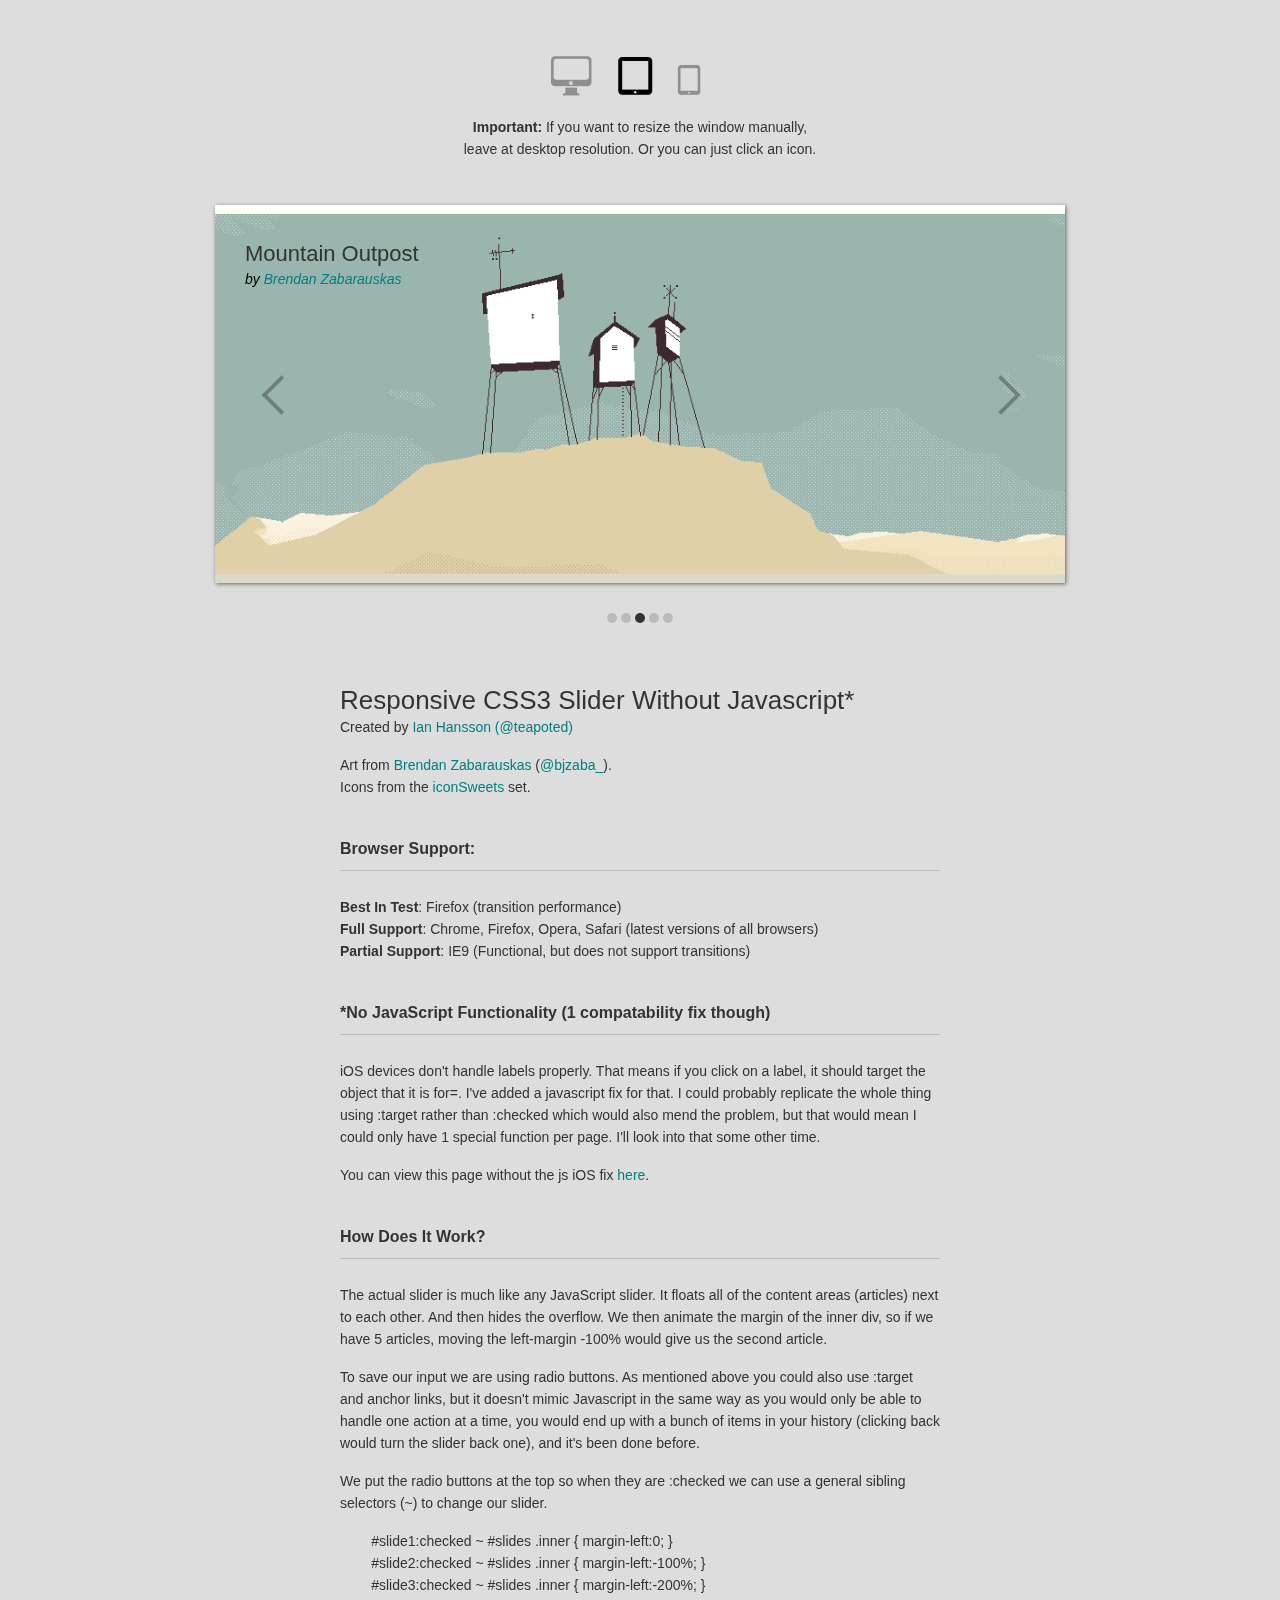
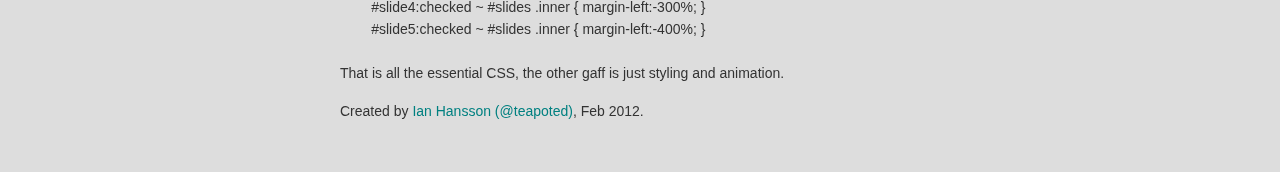
<file: public/demo.html>
<!DOCTYPE html>
<html class="no-js" lang="en"><head>
<meta http-equiv="content-type" content="text/html; charset=UTF-8">


	<meta charset="utf-8">
	<meta content="IE=edge,chrome=1" http-equiv="X-UA-Compatible">
	<meta name="viewport" content="width=device-width">

	<title>CSScience - CSS3 Responsive Slider / Carousel Using Radio Buttons</title>

	<!-- CSS -->
	<link href="stylesheets/demo.css" media="screen, projection" rel="stylesheet" type="text/css">

	<!-- 	This is the only script in here, because iOS devices don't work properly with labels by default.
		via http://v4.thewatchmakerproject.com/blog/how-to-fix-the-broken-ipad-form-label-click-issue/ 
		
		
		View this page without this script : http://csscience.com/responsiveslidercss3/nojs.html
	-->
	<script type="text/javascript" src="javascripts/iosLabelFix.js"></script>
	
	
</head>

<body>

	<!-- Enable MaxWidth Switching -->

	<input name="respond" id="desktop" type="radio">
	<input checked="checked" selected="true" name="respond" id="tablet" type="radio">
	<input name="respond" id="mobile" type="radio">
	
	<article id="slider">
		

		<!-- MaxWidth Options -->
		
		<div class="respond">
		
			<label class="desktop" for="desktop"></label>
			<label class="tablet" for="tablet"></label>
			<label class="mobile" for="mobile"></label>
			<p><strong>Important:</strong> If you want to resize the window manually, leave at desktop resolution. Or you can just click an icon.</p>
		
		</div> <!-- .respond -->
		
	
		<!-- Slider Setup -->
	
		<input selected="true" name="slider" id="slide1" type="radio">
		<input selected="true" name="slider" id="slide2" type="radio">
		<input checked="checked" selected="false" name="slider" id="slide3" type="radio">
		<input selected="false" name="slider" id="slide4" type="radio">
		<input selected="true" name="slider" id="slide5" type="radio">
	
	
		<!-- The Slider -->
		
		<div id="slides">
		
			<div id="overflow">
			
				<div class="inner">
				
					<article>
						<div class="info"><h3>Cloud Dragon</h3> by <a href="http://voyager3.tumblr.com/">Brendan Zabarauskas</a></div>
						<img src="images/demo/CouldDragonByBjzaba.png">
					</article>
					
					<article>
						<div class="info"><h3>Mountain Fort</h3> by <a href="http://voyager3.tumblr.com/">Brendan Zabarauskas</a></div>
						<img src="images/demo/MountainFortByBjzaba.png">
					</article>
					
					<article>
						<div class="info"><h3>Mountain Outpost</h3> by <a href="http://voyager3.tumblr.com/">Brendan Zabarauskas</a></div>
						<img src="images/demo/MountainOutpostByBjzaba.png">
					</article>
					
					<article>
						<div class="info"><h3>Cliffs</h3> by <a href="http://voyager3.tumblr.com/">Brendan Zabarauskas</a></div>
						<img src="images/demo/CliffsByBjzaba.png">
					</article>
					
					<article>
						<div class="info"><h3>Hill Fort</h3> by <a href="http://voyager3.tumblr.com/">Brendan Zabarauskas</a></div>
						<img src="images/demo/HillFortByBjzaba.png">
					</article>
					
				</div> <!-- .inner -->
				
			</div> <!-- #overflow -->
		
		</div> <!-- #slides -->
	
	
		<!-- Controls and Active Slide Display -->
	
		<div id="controls">

			<label for="slide1"></label>
			<label for="slide2"></label>
			<label for="slide3"></label>
			<label for="slide4"></label>
			<label for="slide5"></label>
		
		</div> <!-- #controls -->
		
		<div id="active">

			<label for="slide1"></label>
			<label for="slide2"></label>
			<label for="slide3"></label>
			<label for="slide4"></label>
			<label for="slide5"></label>
			
		</div> <!-- #active -->
	
	
		<div id="description">
					
			<span class="catch">Select catcher</span>
					
			<h1>Responsive CSS3 Slider Without Javascript*</h1>
			<p>Created by <a href="http://twitter.com/teapoted">Ian Hansson (@teapoted)</a></p>
			<p>Art from <a href="http://voyager3.tumblr.com/">Brendan Zabarauskas</a> (<a href="http://twitter.com/bjzaba_">@bjzaba_</a>). <br>
			Icons from the <a href="http://iconsweets.com/">iconSweets</a> set.</p>
		
				<!-- Slider Description -->
				
				<h2>Browser Support:</h2>
				<p><strong>Best In Test</strong>: Firefox (transition performance) <br>
				<strong>Full Support</strong>: Chrome, Firefox, Opera, Safari (latest versions of all browsers)<br>
				<strong>Partial Support</strong>: IE9 (Functional, but does not support transitions) </p>
	
				<h2>*No JavaScript Functionality (1 compatability fix though)</h2>
				<p>iOS devices don't handle labels properly. That means if you click on a label, it should target the
				object that it is for=. I've added a javascript fix for that. I could probably replicate the whole thing
				using :target rather than :checked which would also mend the problem, but that would mean I could only 
				have 1 special function per page. I'll look into that some other time.</p>
				<p>You can view this page without the js iOS fix <a href="http://csscience.com/responsiveslidercss3/nojs.html">here</a>.</p>

				<h2>How Does It Work?</h2>
				<p>The actual slider is much like any JavaScript slider. It floats all of the content areas (articles) next
				to each other. And then hides the overflow. We then animate the margin of the inner div, so if we have 5 articles,
				moving the left-margin -100% would give us the second article.</p>
				<p>To save our input we are using radio buttons. As mentioned above you could also use :target and anchor links, 
				but it doesn't mimic Javascript in the same way as you would only be able to handle one action at a time, you would
				end up with a bunch of items in your history (clicking back would turn the slider back one), and it's been done before.</p>
				<p>We put the radio buttons at the top so when they are :checked we can use a general sibling selectors (~) to change our 
				slider.</p>
				<pre>	#slide1:checked ~ #slides .inner { margin-left:0; }
	#slide2:checked ~ #slides .inner { margin-left:-100%; }
	#slide3:checked ~ #slides .inner { margin-left:-200%; }
	#slide4:checked ~ #slides .inner { margin-left:-300%; }
	#slide5:checked ~ #slides .inner { margin-left:-400%; }
				</pre>
				<p>That is all the essential CSS, the other gaff is just styling and animation.</p>
				
				<p>Created by <a href="http://twitter.com/teapoted">Ian Hansson (@teapoted)</a>, Feb 2012.</p>
				
		</div> <!-- #description -->
	
	</article> <!-- #slider -->
		
	

</body></html>
</file>
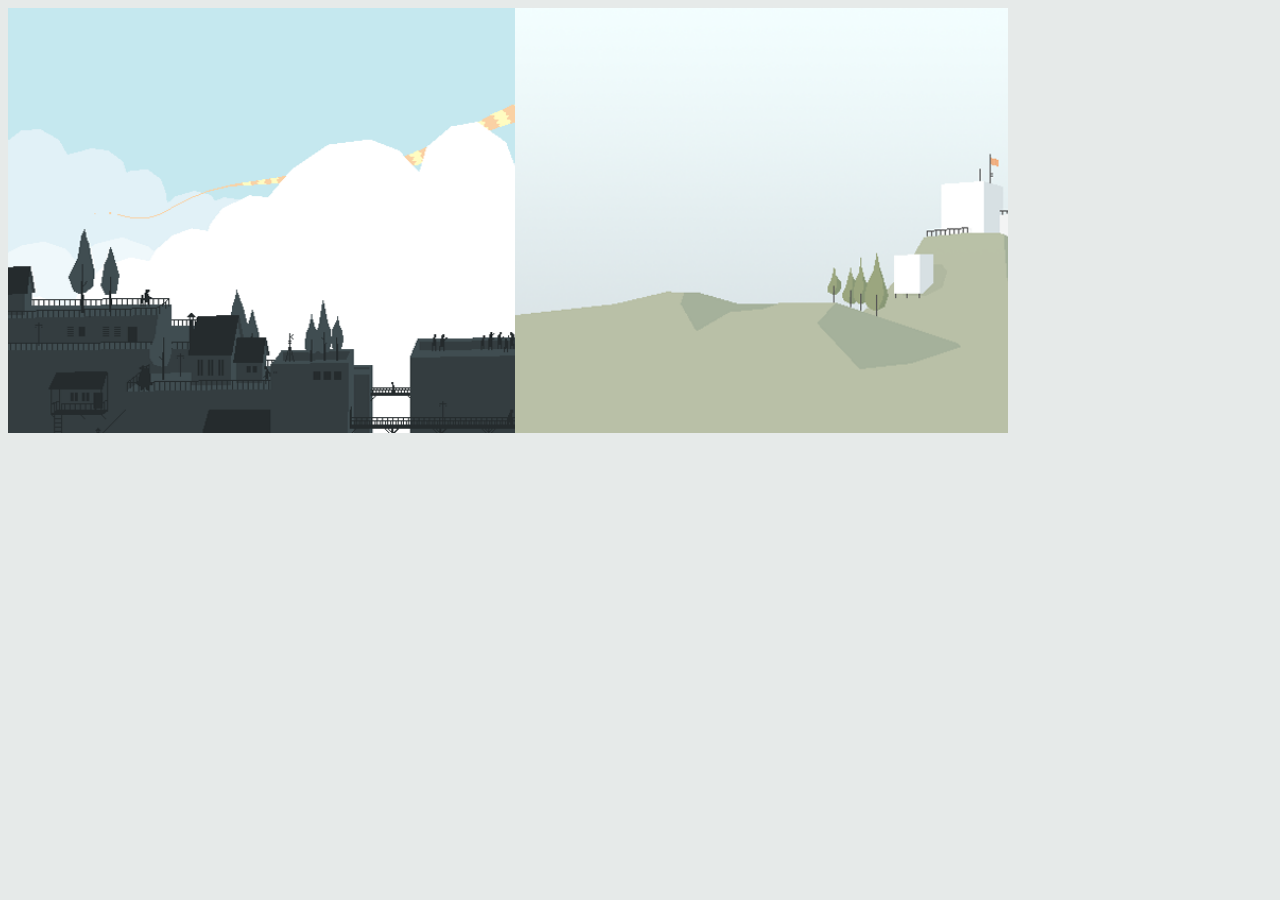
<file: public/imagescroll.html>
<!DOCTYPE HTML>
<html>
<head>
    <title>HTML5图片滚动效果</title>
    <!--页面编码-->
    <meta http-equiv="Content-Type" content="text/html; charset=UTF-8"/>
    <!--initial-scale初始缩放比例,maximum-scale允许缩放的最大比例-->
    <meta name="viewport" content="initial-scale=1.0, maximum-scale=1.0">
    <!--设置工程是否全屏运行-->
    <meta name="apple-mobile-web-app-capable" content="yes">
    <!--设置状态栏的style(black-translucent,black,default)-->
    <meta name="apple-mobile-web-app-status-bar-style" content="black">
    <!--用户是否可以手动缩 (no,yes)-->
    <meta name="viewport" content="user-scalable=no, width=device-width"/>
    <!--设置页面宽度-->
    <!--<meta name="viewport" content="width=320"/>-->

    <!--页面最小宽度是1024时加载style.css-->
    <link rel="stylesheet" media="screen and (min-width: 1025px)" href="stylesheets/style.css">
    <link rel="stylesheet" media="screen and (max-width: 1024px) and (min-width:700px) and (orientation:portrait)" href="stylesheets/ipad_v_style.css">
    <link rel="stylesheet" media="screen and (max-width: 1024px) and (min-width:700px) and (orientation:landscape)" href="stylesheets/ipad_h_style.css">

    <script type="text/javascript" src='javascripts/jquery-1.8.1.min.js'></script>
    <script>

var pagenum = 5;
var curpage = 1;

var pagewidth = 1024;

        window.onload = function() {
            pagewidth=$("#overflow").width().valueOf();
            $("#slides .inner").width(pagewidth*pagenum);

            //$("#slides .inner article").style.width  = $("body").style.width;
        };

        //

    </script>
</head>
<body>

<div id="slides">

    <div id="overflow">

        <div class="inner">

            <article>
                <img src="images/demo/CouldDragonByBjzaba.png">
            </article>

            <article>
                <img src="images/demo/MountainFortByBjzaba.png">
            </article>

            <article>
                <img src="images/demo/MountainOutpostByBjzaba.png">
            </article>

            <article>
                <img src="images/demo/CliffsByBjzaba.png">
            </article>

            <article>
                <img src="images/demo/HillFortByBjzaba.png">
            </article>

        </div> <!-- .inner -->

    </div> <!-- #overflow -->

</div> <!-- #slides -->



<script type="text/javascript">

    //        document.getElementById('inner').addEventListener('touchmove', function (event) {
    //            event.preventDefault();
    //            alert('inner size:' + event.targetTouches.length);
    //        },false);
    //
    //        document.getElementById('outer').addEventListener('touchmove', function (event) {
    //            event.preventDefault();
    //            alert('outter size:' + event.targetTouches.length);
    //        },false);

    //        document.getElementById('inner').addEventListener('touchmove', function (event) {
    //            event.preventDefault();
    //            alert('inner size:' + event.touches.length);
    //        },false);
    //
    //        document.getElementById('outer').addEventListener('touchmove', function (event) {
    //            event.preventDefault();
    //            alert('outter size:' + event.touches.length);
    //        },false);

    //下面代码实现拖拽。
    var item = $('#slides   .inner');
    item.oldX = 0;
    var isLeft = true;
    //item.oldY = 0;
    item.on('touchstart touchmove touchend', function (e) {
        if (e.originalEvent.targetTouches.length > 1) {
            return false;
        }
//手指点下，初始化数据
        if (e.type == 'touchstart') {
            //手指放下




            item.moveX = 0;//$("#overflow").width();

            item.lastX = e.originalEvent.touches[0].pageX;


        }
//手指正在滑动，判断左右以及展示过渡效果
        if (e.type == 'touchmove') {
            //移动 事件传递下来
            e.preventDefault();
           // 过渡效果写在CSS中

            item.moveX = e.originalEvent.touches[0].pageX
                    - item.lastX;

            item.css('-webkit-transform','translateX('
                    + (item.moveX+item.oldX)
                    + 'px)');



            if(e.originalEvent.touches[0].pageX
                    - item.lastX>0){

                //item.moveX = pagewidth;
                isLeft = false;

            }else{
                //item.moveX = -pagewidth;
                isLeft = true;
            }

        }

        //手指离开执行移动操作
        if (e.type == 'touchend') {
//(item.moveX<100&&item.moveX >0)|| (item.moveX>-100&&item.moveX <0)
            if(item.moveX>341 || item.moveX<-341){
                if(item.moveX<0){
                    item.oldX = item.oldX - 1024;
                } else {
                    item.oldX = item.oldX + 1024;
                }

                item.css('-webkit-transform','translateX('
                        + (item.oldX)
                        + 'px)');
                return;
            } else {
                item.css('-webkit-transform','translateX('
                        + (item.oldX)
                        + 'px)');
                return;
            }


//
//            if(item.moveX<100){
//                item.css('-webkit-transform','translateX('
//                        + (item.oldX)
//                        + 'px)');
//                return;
//            }


            if(!isLeft){

                item.moveX = pagewidth;


            }else{
                item.moveX = -pagewidth;

            }



            //判断第一页与最后一页
            if(curpage==1&&!isLeft){
                //alert("已经是首页");
                return;
            }
            if(curpage==pagenum&&isLeft){
               // alert("已经是最后一页");

                return;
            }



    item.css('-webkit-transform','translateX('
            + (item.moveX+item.oldX)
            + 'px)');

    item.oldX = item.moveX+item.oldX;
    if(isLeft){
        curpage++;
    }else {
        curpage--;
    }




            
           //alert(curpage);




        }
    });

</script>




</body>
</html>
</file>
<file: public/stylesheets/demo.css>
html, body, div, span, applet, object, iframe,
h1, h2, h3, h4, h5, h6, p, blockquote, pre,
a, abbr, acronym, address, big, cite, code,
del, dfn, em, img, ins, kbd, q, s, samp,
small, strike, strong, sub, sup, tt, var,
b, u, i, center,
dl, dt, dd, ol, ul, li,
fieldset, form, label, legend,
table, caption, tbody, tfoot, thead, tr, th, td,
article, aside, canvas, details, embed,
figure, figcaption, footer, header, hgroup,
menu, nav, output, ruby, section, summary,
time, mark, audio, video {
  margin: 0;
  padding: 0;
  border: 0;
  font-size: 100%;
  font: inherit;
  vertical-align: baseline; }
body {
  line-height: 1; }
ol, ul {
  list-style: none; }
table {
  border-collapse: collapse;
  border-spacing: 0; }
caption, th, td {
  text-align: left;
  font-weight: normal;
  vertical-align: middle; }
q, blockquote {
  quotes: none; }
  q:before, q:after, blockquote:before, blockquote:after {
    content: "";
    content: none; }
a img {
  border: none; }
article, aside, details, figcaption, figure, footer, header, hgroup, menu, nav, section, summary {
  display: block; }

body {
  font: 14px/22px Arial, Helvetica, sans-serif;
  color: #333;
  background: #ddd;
  margin: 50px auto;
  overflow-x: hidden;
}

h1,h2,h3,h4,h5,h6 {
	font-weight:bold;
	font-size: 16px;
	margin: 12px 0;
}

h1 {
	margin: 35px 0 5px;
	font-size: 26px;
	font-weight: normal;
}

#slider {
	text-align: center;
}

h2 {
	margin: 40px 0 25px;
	border-bottom: 1px solid #bbb;
	padding: 0 0 10px;
}

p {
	margin: 0 0 16px;
}

strong { 
	font-weight: bold;
}

label, a {
	color: teal;
	cursor: pointer;
	text-decoration: none;
}
label:hover, a:hover {
	color: #000 !important;
}
* { -moz-box-sizing: border-box; -webkit-box-sizing: border-box; box-sizing: border-box; }
label, #active, img { -moz-user-select:none;-webkit-user-select:none; }
.catch { display: block; height: 0; overflow: hidden; }
#slider {
	margin: 0 auto;
}
#description {
	margin: 25px auto;
	text-align: left;
	max-width: 650px;
	padding: 0 25px;
}
.respond {
	margin: 0 auto;
	max-width: 370px;
}









/* NEW EXPERIMENT */
/* Slider Setup */

input {
	display: none;
}

#slide1:checked ~ #slides .inner { margin-left:0; }
#slide2:checked ~ #slides .inner { margin-left:-100%; }
#slide3:checked ~ #slides .inner { margin-left:-200%; }
#slide4:checked ~ #slides .inner { margin-left:-300%; }
#slide5:checked ~ #slides .inner { margin-left:-400%; }


#overflow {
	width: 100%;
	overflow: hidden;
}

article img {
	width: 100%;
}

#slides .inner {
	width: 500%;
	line-height: 0;
}

#slides article {
	width: 20%;
	float: left;
}

/* Slider Styling */

/* Control Setup */

#controls {
	margin: -25% 0 0 0;
	width: 100%;
	height: 50px;
}

#controls label { 
	display: none;
	width: 50px;
	height: 50px;
	opacity: 0.3;
}

#active {
	margin: 23% 0 0;
	text-align: center;
}

#active label {
	-webkit-border-radius: 5px;
	-moz-border-radius: 5px;
	border-radius: 5px;
	display: inline-block;
	width: 10px;
	height: 10px;
	background: #bbb;
}

#active label:hover {
	background: #ccc;
	border-color: #777 !important;
}

#controls label:hover {
	opacity: 0.8;
}

#slide1:checked ~ #controls label:nth-child(2), 
#slide2:checked ~ #controls label:nth-child(3), 
#slide3:checked ~ #controls label:nth-child(4), 
#slide4:checked ~ #controls label:nth-child(5), 
#slide5:checked ~ #controls label:nth-child(1) {
	background: url('../images/demo/next.png') no-repeat;
	float: right;
	margin: 0 -70px 0 0;
	display: block;
}


#slide1:checked ~ #controls label:nth-child(5),
#slide2:checked ~ #controls label:nth-child(1),
#slide3:checked ~ #controls label:nth-child(2),
#slide4:checked ~ #controls label:nth-child(3),
#slide5:checked ~ #controls label:nth-child(4) {
	background: url('../images/demo/prev.png') no-repeat;
	float: left;
	margin: 0 0 0 -70px;
	display: block;
}

#slide1:checked ~ #active label:nth-child(1),
#slide2:checked ~ #active label:nth-child(2),
#slide3:checked ~ #active label:nth-child(3),
#slide4:checked ~ #active label:nth-child(4),
#slide5:checked ~ #active label:nth-child(5) {
	background: #333;
	border-color: #333 !important;
}

/* Info Box */

.info {
	line-height: 20px;
	margin: 0 0 -150%;
	position: absolute;
	font-style: italic;
	padding: 30px 30px;
	opacity: 0;
	color: #000;
	text-align: left;
}

.info h3 {
	color: #333;
	margin: 0 0 5px;
	font-weight: normal;
	font-size: 22px;
	font-style: normal;
}

/* Slider Styling */

#slides {
	margin: 45px 0 0;
	-webkit-border-radius: 5px;
	-moz-border-radius: 5px;
	border-radius: 5px;
	box-shadow: 1px 1px 4px #666;
	padding: 1%;
	background: #fff;
	background: rgb(252,255,244); /* Old browsers */
	background: -moz-linear-gradient(top,  rgba(252,255,244,1) 0%, rgba(219,218,201,1) 100%); /* FF3.6+ */
	background: -webkit-gradient(linear, left top, left bottom, color-stop(0%,rgba(252,255,244,1)), color-stop(100%,rgba(219,218,201,1))); /* Chrome,Safari4+ */
	background: -webkit-linear-gradient(top,  rgba(252,255,244,1) 0%,rgba(219,218,201,1) 100%); /* Chrome10+,Safari5.1+ */
	background: -o-linear-gradient(top,  rgba(252,255,244,1) 0%,rgba(219,218,201,1) 100%); /* Opera 11.10+ */
	background: -ms-linear-gradient(top,  rgba(252,255,244,1) 0%,rgba(219,218,201,1) 100%); /* IE10+ */
	background: linear-gradient(top,  rgba(252,255,244,1) 0%,rgba(219,218,201,1) 100%); /* W3C */
	filter: progid:DXImageTransform.Microsoft.gradient( startColorstr='#fcfff4', endColorstr='#dbdac9',GradientType=0 ); /* IE6-9 */
}


/* Animation */

#slides .inner {
	-webkit-transform: translateZ(0);
	-webkit-transition: all 800ms cubic-bezier(0.770, 0.000, 0.175, 1.000); 
	-moz-transition: all 800ms cubic-bezier(0.770, 0.000, 0.175, 1.000); 
    -ms-transition: all 800ms cubic-bezier(0.770, 0.000, 0.175, 1.000); 
     -o-transition: all 800ms cubic-bezier(0.770, 0.000, 0.175, 1.000); 
        transition: all 800ms cubic-bezier(0.770, 0.000, 0.175, 1.000); /* easeInOutQuart */

	-webkit-transition-timing-function: cubic-bezier(0.770, 0.000, 0.175, 1.000); 
	-moz-transition-timing-function: cubic-bezier(0.770, 0.000, 0.175, 1.000); 
    -ms-transition-timing-function: cubic-bezier(0.770, 0.000, 0.175, 1.000); 
     -o-transition-timing-function: cubic-bezier(0.770, 0.000, 0.175, 1.000); 
        transition-timing-function: cubic-bezier(0.770, 0.000, 0.175, 1.000); /* easeInOutQuart */
}

#slider {
	-webkit-transform: translateZ(0);
	-webkit-transition: all 0.5s ease-out;
	-moz-transition: all 0.5s ease-out;
	-o-transition: all 0.5s ease-out;
	transition: all 0.5s ease-out;
}

#controls label{
	-webkit-transform: translateZ(0);
	-webkit-transition: opacity 0.2s ease-out;
	-moz-transition: opacity 0.2s ease-out;
	-o-transition: opacity 0.2s ease-out;
	transition: opacity 0.2s ease-out;
}

#slide1:checked ~ #slides article:nth-child(1) .info,
#slide2:checked ~ #slides article:nth-child(2) .info,
#slide3:checked ~ #slides article:nth-child(3) .info,
#slide4:checked ~ #slides article:nth-child(4) .info,
#slide5:checked ~ #slides article:nth-child(5) .info {
	opacity: 1;
	-webkit-transition: all 1s ease-out 0.6s;
	-moz-transition: all 1s ease-out 0.6s;
	-o-transition: all 1s ease-out 0.6s;
	transition: all 1s ease-out 0.6s;
}

.info, #controls, #slides, #active, #active label, .info h3, .desktop, .tablet, .mobile {
	-webkit-transform: translateZ(0);
	-webkit-transition: all 0.5s ease-out;
	-moz-transition: all 0.5s ease-out;
	-o-transition: all 0.5s ease-out;
	transition: all 0.5s ease-out;
}

/* Respond Options */

#desktop:checked ~ #slider {
	max-width: 960px;
}

#tablet:checked ~ #slider {
	max-width: 850px;
}

#mobile:checked ~ #slider {
	max-width: 450px;
}

#desktop:checked ~ #slider .desktop,
#tablet:checked ~ #slider .tablet,
#mobile:checked ~ #slider .mobile {
	color: #777;
	opacity: 1;
}

.desktop, .tablet, .mobile {
	display: inline-block;
	width: 60px;
	height: 60px;
	padding-top: 50px;
	opacity: 0.35;
	font-size: 12px;
}

.desktop:hover, .tablet:hover, .mobile:hover {
	opacity: 0.2;
}

.desktop {
	background: url('../images/demo/desktop.png') no-repeat;
}

.tablet {
	background: url('../images/demo/tablet.png') no-repeat;
}

.mobile {
	background: url('../images/demo/mobile.png') no-repeat;
}

/* Responsive Styling */

/* Tablet */

#tablet:checked ~ #slider #controls {
	margin: -25% 0 0 12%;
	width: 76%;
	height: 50px;
}

#tablet:checked ~ #slider #controls label {
	-moz-transform: scale(0.8);
	-webkit-transform: scale(0.8);
	-o-transform: scale(0.8);
	-ms-transform: scale(0.8);
	transform: scale(0.8);
}

#tablet:checked  ~ #slider #slides, #mobile:checked  ~ #slider #slides {
	padding: 1% 0;
	-webkit-border-radius: 0px;
	-moz-border-radius: 0px;
	border-radius: 0px;
}

#tablet:checked ~ #slider #active {
	margin: 22% 0 0;
}

@media only screen and (max-width: 850px) and (min-width: 450px) {

	#slider #controls {
		margin: -25% 0 0 15%;
		width: 70%;
		height: 50px;
	}

	#slider #controls label {
		-moz-transform: scale(0.8);
		-webkit-transform: scale(0.8);
		-o-transform: scale(0.8);
		-ms-transform: scale(0.8);
		transform: scale(0.8);
	}

	#slider #slides {
		padding: 1% 0;
		-webkit-border-radius: 0px;
		-moz-border-radius: 0px;
		border-radius: 0px;
	}

	#slider #active {
		margin: 22% 0 0;
	}

}

/* Mobile */

#mobile:checked ~ #slider #controls {
	margin: -28% 0 0 24%;
	width: 50%;
	height: 50px;
}

#mobile:checked ~ #slider #active {
	margin: 23% 0 0;
}

#mobile:checked ~ #slider #slides .info {
	opacity: 0 !important;
}

#mobile:checked ~ #slider #controls label {
	-moz-transform: scale(0.6);
	-webkit-transform: scale(0.6);
	-o-transform: scale(0.6);
	-ms-transform: scale(0.6);
	transform: scale(0.6);
}


@media only screen and (max-width: 450px) {

	#slider #controls {
		margin: -28% 0 0 24%;
		width: 50%;
		height: 50px;
	}

	#slider #active {
		margin: 23% 0 0;
	}

	#slider #slides {
		padding: 1% 0;
		-webkit-border-radius: 0px;
		-moz-border-radius: 0px;
		border-radius: 0px;
	}

	#slider #slides .info {
		opacity: 0 !important;
	}

	#slider #controls label {
		-moz-transform: scale(0.6);
		-webkit-transform: scale(0.6);
		-o-transform: scale(0.6);
		-ms-transform: scale(0.6);
		transform: scale(0.6);
	}

}


@media only screen and (min-width: 850px) {

	body {
		padding: 0 80px;
	}
}
</file>
<file: public/stylesheets/style.css>
body {
  padding: 0px;
  font: 14px "Lucida Grande", Helvetica, Arial, sans-serif;
    background: #E6EAE9;
    width: 100%;

    }



/* Slider begin */

#sliders {
    text-align: center;
}
#overflow {
     width: 1000px;
    overflow: hidden;
}

article img {
    width: 1000px;
}

#slides .inner {
   /* width: 500%;*/
    line-height: 0;
}

#slides  article {
/* width: 20%;*/
 float: left;
}
/* Slider end */

div{
    float: left;
    column-count:2;
   // position:fixed;
   // top:0;
   // left:0;
   // bottom:0;
   // right:0;
    //z-index:-1;
   // display:-webkit-box;
    //-webkit-box-pack:center;
    //-webkit-box-align:center;
}
div > img {
  //  height:100%;
   // width:100%;
    border:0;
}


a {
  color: #00B7FF;
}
</file>
<file: public/stylesheets/ipad_v_style.css>
body {
    font: normal 11px auto "Trebuchet MS", Verdana, Arial, Helvetica, sans-serif;
    color: #4f6b72;
    background: #E6EAE9;
    width:768px;
    margin: auto;
    -webkit-text-size-adjust:none;
    -webkit-user-select: none;                /* disable cut copy paste */
    -webkit-touch-callout: none;
    -webkit-user-drag: none;
    -webkit-tap-highlight-color: rgba(255,0,0,0);
    -webkit-appearance: none;
    overflow: hidden;
}



/* Slider begin */

#sliders {
    text-align: center;
}
#overflow {
    width: 768px;
    overflow: hidden;
}

article img {
    width: 768px;
    height: 1024px;
}

#slides .inner {
    /* width: 500%;*/
    line-height: 0;
}

#slides  article {
    /* width: 20%;*/
    float: left;
}
/* Slider end */

a {
    color: #c75f3e;
}
ul li{
    list-style: none;
}
header{
    text-align: center;
    font: normal 30px auto "Trebuchet MS", Verdana, Arial, Helvetica, sans-serif;
}
nav{
    width: 700px;
    margin: 20px auto;
    height: 30px;
    text-align: center;
    border: 1px inset black;
    border-radius: 5px;
    -webkit-box-shadow:5px 2px 10px 5px rgba(0, 0, 0, .7);
    font: normal 20px auto "Trebuchet MS", Verdana, Arial, Helvetica, sans-serif;
}
nav ul{
    padding: 0;
    margin: 0;
    display: -webkit-box;
    -webkit-box-orient: horizontal;
    -webkit-box-pack: center;
    -webkit-box-align: center;
}
nav ul li {
    padding: 5px;
    -webkit-box-flex: 1;
}
.listView{
    width: 700px;
    /*height: 410px;*/
    height: 100%;
    padding-top: 10px;
    margin: 20px auto;
    -webkit-box-shadow:5px 2px 10px 5px rgba(0, 0, 0, .7);
    background:  center center no-repeat #fff;
}
#content{
    display: -webkit-box;
    -webkit-box-orient:vertical;
    -webkit-box-pack: center;
    -webkit-box-align: center;
}
footer{
    text-align: center;
    font: normal 15px auto "Trebuchet MS", Verdana, Arial, Helvetica, sans-serif;
}
.navator {
    -webkit-box-flex: 1;
}
.articlecontent {
    -webkit-box-flex: 4;
}
label{
    padding-right: 10px;
    padding-left: 10px;
}
label,input {
    font: bold 15px "Trebuchet MS", Verdana, Arial, Helvetica, sans-serif;
}
input {
    width:250px;
    -webkit-text-size-adjust:none;
    -webkit-touch-callout: none;
    -webkit-user-drag: none;
    background-color: transparent;
    -webkit-tap-highlight-color: rgba(255,0,0,0);
}
#save{
    width:140px;
    margin: auto;
}
#addUserButton{
    width:140px;
    margin: auto;
}
#emperorTable {
    width: 700px;
    padding: 0;
    background: rgba(255,255,255,0.8);
    margin: 10px auto;
    display: -webkit-box;
    -webkit-box-orient: horizontal;
    -webkit-box-pack: center;
    -webkit-box-align: center;
}
caption {
    padding: 0 0 5px 0;
    width: 700px;
    font: italic 11px "Trebuchet MS", Verdana, Arial, Helvetica, sans-serif;
    text-align: right;
}

th {
    font: bold 18px "Trebuchet MS", Verdana, Arial, Helvetica, sans-serif;
    color: #4f6b72;
    border: 1px solid #C1DAD7;
    letter-spacing: 2px;
    text-transform: uppercase;
    text-align: left;
    padding: 6px 6px 6px 12px;
    width:190px;
    text-align: center;
}

td {
    border: 1px solid #C1DAD7;
    font: bold 15px "Trebuchet MS", Verdana, Arial, Helvetica, sans-serif;
    padding: 6px 6px 6px 12px;
    color: #4f6b72;
    text-align: center;
    word-break:break-all;
}

form {
    width: 400px;
    height: auto;
    background: rgba(255, 255, 255,0.8);
    margin: 50px auto;
    display: -webkit-box;
    -webkit-box-orient: horizontal;
    -webkit-box-pack: center;
    -webkit-box-align: center;
}
.emperorInfo{
    padding-top: 10px;
}
#status{
    font: 20px bold;
}
</file>
<file: public/stylesheets/ipad_h_style.css>
body {
    font: normal 11px auto "Trebuchet MS", Verdana, Arial, Helvetica, sans-serif;
    color: #4f6b72;
    background: #E6EAE9;
    width:1024px;
    margin: auto;
    -webkit-text-size-adjust:none;
    -webkit-user-select: none;                /* disable cut copy paste */
    -webkit-touch-callout: none;
    -webkit-user-drag: none;
    -webkit-tap-highlight-color: rgba(255,0,0,0);
    -webkit-appearance: none;
    overflow: hidden;
}



/* Slider begin */

#sliders {
    text-align: center;
}
#overflow {
    width: 1024px;
    overflow: hidden;

}

article img {
    width: 1024px;
    height: 768px;
}

@keyframes ‘wobble’{
0%{
-webkit-transition: all 0.5s ease-out;
}
30%{
-webkit-transition: all 0.5s ease-out;
}
100%{
-webkit-transition: all 0.5s ease-out;
}
}

#slides .inner {

    /* width: 500%;*/
    /*
  -webkit-transition-property:all;
  -webkit-transition-duration:0.5;
  -webkit-transition-timing-function:ease-in-out;

    -webkit-animation:wobble 0.5s ease-out;
  */
    -webkit-transition: all 0.5s ease-out;

  line-height: 0;
}

#slides  article {
  /* width: 20%;*/
    float: left;
}




/* Animation */

/*#slides .inner {*/
    /*-webkit-transform: translateZ(0);*/
    /*-webkit-transition: all 800ms cubic-bezier(0.770, 0.000, 0.175, 1.000);*/
    /*-moz-transition: all 800ms cubic-bezier(0.770, 0.000, 0.175, 1.000);*/
    /*-ms-transition: all 800ms cubic-bezier(0.770, 0.000, 0.175, 1.000);*/
    /*-o-transition: all 800ms cubic-bezier(0.770, 0.000, 0.175, 1.000);*/
    /*transition: all 800ms cubic-bezier(0.770, 0.000, 0.175, 1.000); *//* easeInOutQuart */

    /*-webkit-transition-timing-function: cubic-bezier(0.770, 0.000, 0.175, 1.000);*/
    /*-moz-transition-timing-function: cubic-bezier(0.770, 0.000, 0.175, 1.000);*/
    /*-ms-transition-timing-function: cubic-bezier(0.770, 0.000, 0.175, 1.000);*/
    /*-o-transition-timing-function: cubic-bezier(0.770, 0.000, 0.175, 1.000);*/
    /*transition-timing-function: cubic-bezier(0.770, 0.000, 0.175, 1.000); *//* easeInOutQuart */
/*}*/
/* Slider end */
</file>
